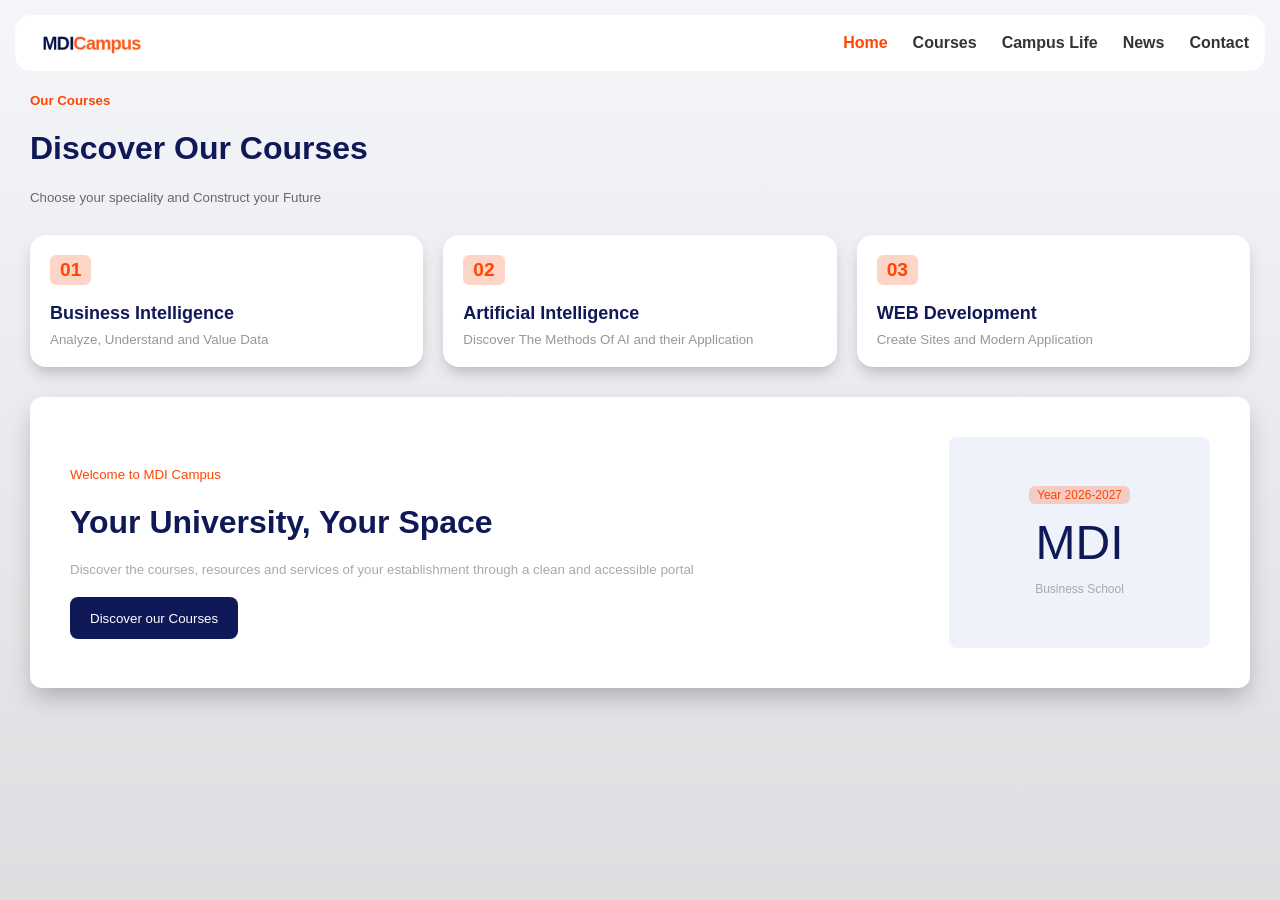
<file: MDICampus/index.html>
<!DOCTYPE html>
<html lang="en">
<head>
    <meta charset="UTF-8">
    <meta name="viewport" content="width=device-width, initial-scale=1.0">
    <title>MDI Campus</title>
    <link rel="stylesheet" href="style.css">
    <link rel="icon" type="image/jpg" href="images/logo-mdifavicon.png" >
</head>
<body>

    <header>
        <img class="logo" src="images/logo-mdi-campus.png" alt="MDI Campus Logo"> 
        <nav class="navbar">
            <a  style="color: orangered;" href="index.html">Home</a>
            <a href="underconstruction.html">Courses</a>
            <a href="CampusLife.html">Campus Life</a>
            <a href="underconstruction.html">News</a>
            <a href="underconstruction.html">Contact</a>
        </nav>
    </header>
    
    <h5 class="t3">Our Courses</h5>
    <h1 class = mainTitles>Discover Our Courses</h1>
    <h5 class="t1">Choose your speciality and Construct your Future</h5>
    
    <div class="courses-grid">
        <article class="carte">
            <p class="number">01</p>
            <p class="boxTitle">Business Intelligence</p>
            <p class="boxText">Analyze, Understand and Value Data</p>
        </article>
        <article class="carte">
            <p class="number">02</p>
            <p class="boxTitle">Artificial Intelligence</p>
            <p class="boxText">Discover The Methods Of AI and their Application</p>
        </article>
        <article class="carte">
            <p class="number">03</p>
            <p class="boxTitle">WEB Development</p>
            <p class="boxText">Create Sites and Modern Application</p>
        </article>
    </div>

    <div class="outer-box">
        <div class="content-box">
            <h5 style="color: orangered; margin-left: 0px; font-family: 'Franklin Gothic Medium', 'Arial Narrow', Arial, sans-serif; font-weight: 100;">Welcome to MDI Campus</h5>
            <h1 style="color: #101957; font-family: 'Franklin Gothic Medium', 'Arial Narrow', Arial, sans-serif;">Your University, Your Space</h1>
            <p style="color: darkgray;" class="boxText">Discover the courses, resources and services of your establishment through a clean and accessible portal</p>
            <button class="button"> <span class="boxText" style="color: white;"> Discover our Courses</span></button>
               
        </div>
        <div class="small-box">
            <p class="lilBox">Year 2026-2027</p>
            <p class="t2">MDI</p>
            <p style="font-size: 12px; color: darkgrey;">Business School</p>
        </div>
    </div>

</body>
</html>
</file>
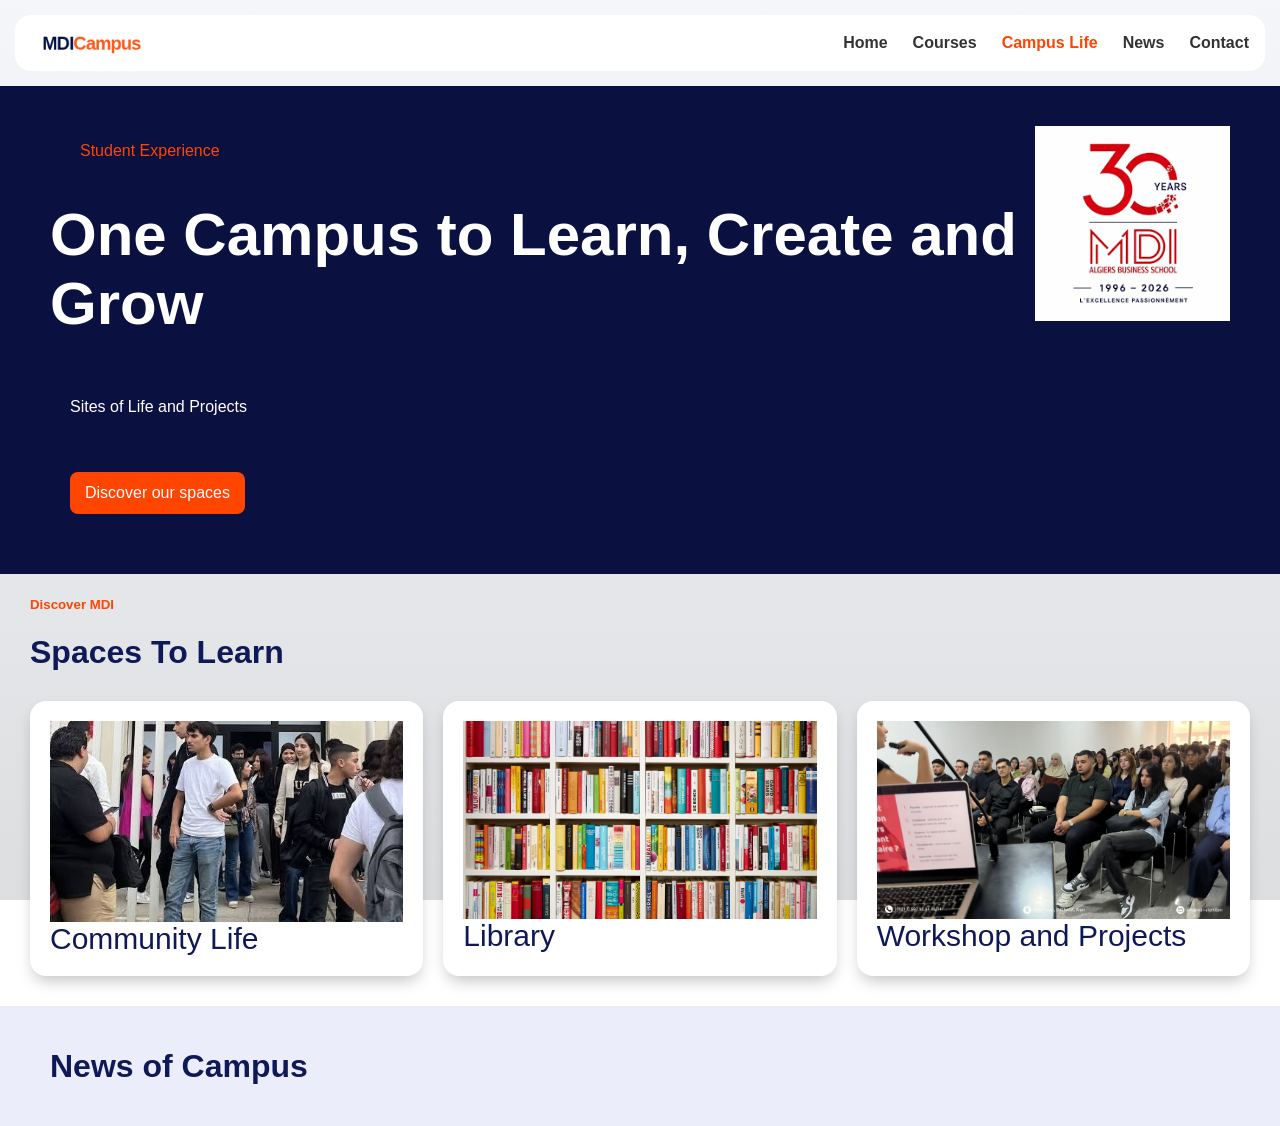
<file: MDICampus/campuslife.html>
<!DOCTYPE html>
<html lang="en">
<head>
    <meta charset="UTF-8">
    <meta name="viewport" content="width=device-width, initial-scale=1.0">
    <title>MDI Campus</title>
    <link rel="stylesheet" href="style.css">
    <link rel="icon" type="image/jpg" href="images/logo-mdifavicon.png" >
</head>
<body>
    
    <header>
        <img class="logo" src="images/logo-mdi-campus.png" alt="MDI Campus Logo"> 
        <nav class="navbar">
            <a href="index.html">Home</a>
            <a href="underconstruction.html">Courses</a>
            <a href="campuslife.html" style="color: orangered;">Campus Life</a>
            <a href="underconstruction.html">News</a>
            <a href="underconstruction.html">Contact</a>
        </nav>
    </header>
    <div class="outBox">
        <div class="CL-box">
            <p class="t3">Student Experience</p>
            <h1 class="CL-title">One Campus to Learn, Create and Grow</h1>
            <p class="CL-smallText">Sites of Life and Projects</p>
            <p class="CL-button">Discover our spaces</p>
        </div>
        <div class="Cl-t-img"> 
        <img src="images//images (1).png" alt="...">
        </div>
    </div>
    <h5 class="t3">Discover MDI</h5>
    <h1 class= "mainTitles">Spaces To Learn</h1>
    <div class="courses-grid">
        <article class="carte">
            <img src="images/images.jpeg" alt="..." class = "CL-images">
            <figcaption class="caption">Community Life</figcaption>
        </article>
        <article class="carte">
            <img src="images/12.png" alt="..." class = "CL-images">
            <figcaption class="caption">Library</figcaption>
        </article>
        <article class="carte">         
            <img src="images/Charte-photos-4.jpg" alt="..." class = "CL-images">
            <figcaption class="caption">Workshop and Projects</figcaption>
        </article>
    </div>
    <div class="boxNews">
        <h1 class="mainTitles">News of Campus</h1>





    </div>
</body>
</html>
</file>
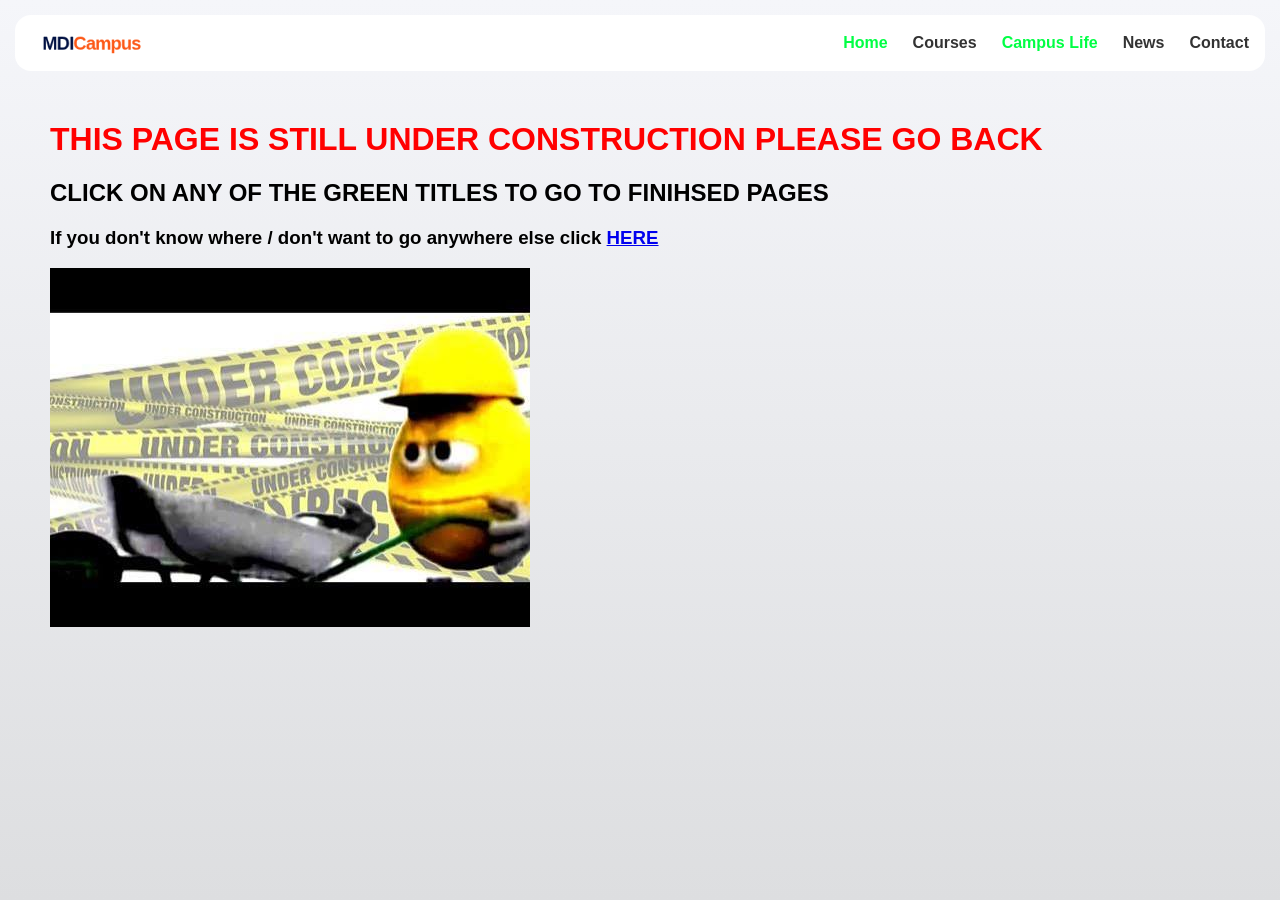
<file: MDICampus/underconstruction.html>
<!DOCTYPE html>
<html lang="en">
<head>
    <meta charset="UTF-8">
    <meta name="viewport" content="width=device-width, initial-scale=1.0">
    <title>Under Construction</title>
    <link rel="stylesheet" href="style.css">
    <link rel="icon" type="image/jpg" href="images/logo-mdifavicon.png" >
</head>
<body>
     <header>
        <img class="logo" src="images/logo-mdi-campus.png" alt="MDI Campus Logo"> 
        <nav class="navbar">
            <a  style="color: rgb(0, 255, 68);" href="index.html">Home</a>
            <a href="underconstruction.html">Courses</a>
            <a style="color: rgb(0, 255, 68);" href="CampusLife.html">Campus Life</a>
            <a href="underconstruction.html">News</a>
            <a href="underconstruction.html">Contact</a>
        </nav>
    </header>
    <div style="margin: 50px; ;">
    <h1 style="color: red;">THIS PAGE IS STILL UNDER CONSTRUCTION PLEASE GO BACK</h1>
    <h2>CLICK ON ANY OF THE GREEN TITLES TO GO TO FINIHSED PAGES</h2>
    <h3>If you don't know where / don't want to go anywhere else click <a href="https://www.google.com/search?tbm=isch&q=cats">HERE</a></h3>
    <img src="images/images (1).jpeg" style="size: 80px;">
    </div>
</body>
</html>
</file>
<file: MDICampus/style.css>
body {
    background: linear-gradient(180deg, #f5f6fa 0%, #dddee0 100%);
    background-attachment: fixed;
    margin: 0;
    padding: 0;
    font-family: 'Franklin Gothic Medium', 'Arial Narrow', Arial, sans-serif;
}
img{

    display: block;
    max-width: 100%;
    
}
header {      
    background-color: #ffffff;
    display: flex;
    align-items: center;
    justify-content: space-between;
    border-radius: 16px;
    padding: 8px 16px;
    margin: 15px;
}

.logo {
    max-height: 40px;
}

.navbar {
    display: flex;
    gap: 25px;  
}

.navbar a {
    text-decoration: none;
    font-weight: 600;
    color: #333; 
    
}

.navbar a:hover {
    color: #0056b3 !important ;
    font-size: large;
}


.h4 {
    color: orangered;
    margin-left: 30px;
}

.t1 {
    margin-left: 30px;
    font-weight: 400;
    color: rgb(104, 104, 104);
    font-family: Verdana, Geneva, sans-serif;
}

.courses-grid {
    display: grid;
    grid-template-columns: repeat(3, 1fr);
    gap: 20px;
    margin: 30px;
}

.carte {
    background-color: #ffffff;
    border-radius: 16px;
    padding: 20px;
    box-shadow: 0 8px 16px -4px rgba(0, 0, 0, 0.25);

}

.number {
    display: inline-block;
    background-color: rgba(247, 141, 103, 0.37);
    padding: 4px 10px;
    border-radius: 6px;
    color: orangered;
    font-weight: bold;
    font-size: larger;
    margin: 0 0 10px 0;
}

.boxTitle {
    font-size: large;
    font-weight: 800;
    color: #101957;
    margin: 8px 0;
}

.boxText {
    font-size: smaller;
    font-weight: 400;
    color: rgb(151, 151, 151);
    font-family: Verdana, Geneva, sans-serif;
    margin: 0;
}

.outer-box {
    display: flex;          
    justify-content: space-between;
    align-items: center;
    gap: 20px;             
    background-color: #ffffff;
    padding: 40px;
    border-radius: 12px;
    margin: 30px;
    box-shadow: 0 12px 24px -4px rgba(0, 0, 0, 0.25);
}

.content-box {
    flex: 1;
}

.small-box {
    background-color: #eff2fb;
    padding: 40px 80px;
    border-radius: 8px;
    font-size: 24px;
    text-align: center;
}

.lilBox {
    display: inline-block;
    background-color: rgba(247, 141, 103, 0.37);
    color: orangered;
    padding: 2px 8px;             
    border-radius: 6px;
    font-size: 12px;
    white-space: nowrap; 
    margin: 0 auto;
}

.t2 {
    font-size: 48px;
    color: #101957;
    margin: 10px 0;
}
.button {
    display: inline; 
    text-decoration: none !important;
    background-color: #101957;
    color: #eff2fb;
    font-family: 'Franklin Gothic Medium', 'Arial Narrow', Arial, sans-serif;
    font-size: 16px;
    padding: 12px 20px;
    border: none;
    border-radius: 8px;
    margin-top: 20px;
    
}
@media (max-width: 850px) {
.courses-grid {
grid-template-columns: repeat(2, 1fr);
}}


@media (max-width: 620px) {
    header {
        display: flex;
        flex-direction: column;
        align-items: center;
        
    }
    .courses-grid { grid-template-columns: 1fr; }
    .outer-box{ 
        display:grid;
        gap:10px;
        text-align: center;
        grid-template-columns: 1fr;
        
    } 
    .outBox{
        flex-direction: column;
    }
}
.outBox{
    display: flex ;
    padding: 40px 50px ;
    background-color: #0a1140;
    justify-content: space-between;
   
}
.CL-title{
    font-family:'Franklin Gothic Medium', 'Arial Narrow', Arial, sans-serif;
    font-size: 60px;
    color: #ffffff;
}
.CL-smallText{   
    padding: 20px 20px;
    color: rgb(255, 255, 255);
    font-family: Verdana, Geneva, sans-serif;
}
.CL-button {
    color:white ;
    display: inline-block;
    padding: 12px 15px;
    background-color: orangered;
    border-radius: 8px;
    margin: 20px;
    font-family: Verdana, Geneva, sans-serif;
}
.t3{
    color: orangered;
    font-family: Verdana, Geneva, sans-serif;
    margin-left: 30px;
}
.caption{
    font-size: 30px;
    font-weight: 500;
    color: #101957;
    
}
.mainTitles{
    font-weight: 700;
    color: #101957;
    margin-left: 30px;
}
.boxNews{
    background-color: #ebedfa;
    padding: 20px 20px;
}
.button:hover{
  font-size: larger;
}
.carte:hover{
    font-size: 30px;
}
</file>
